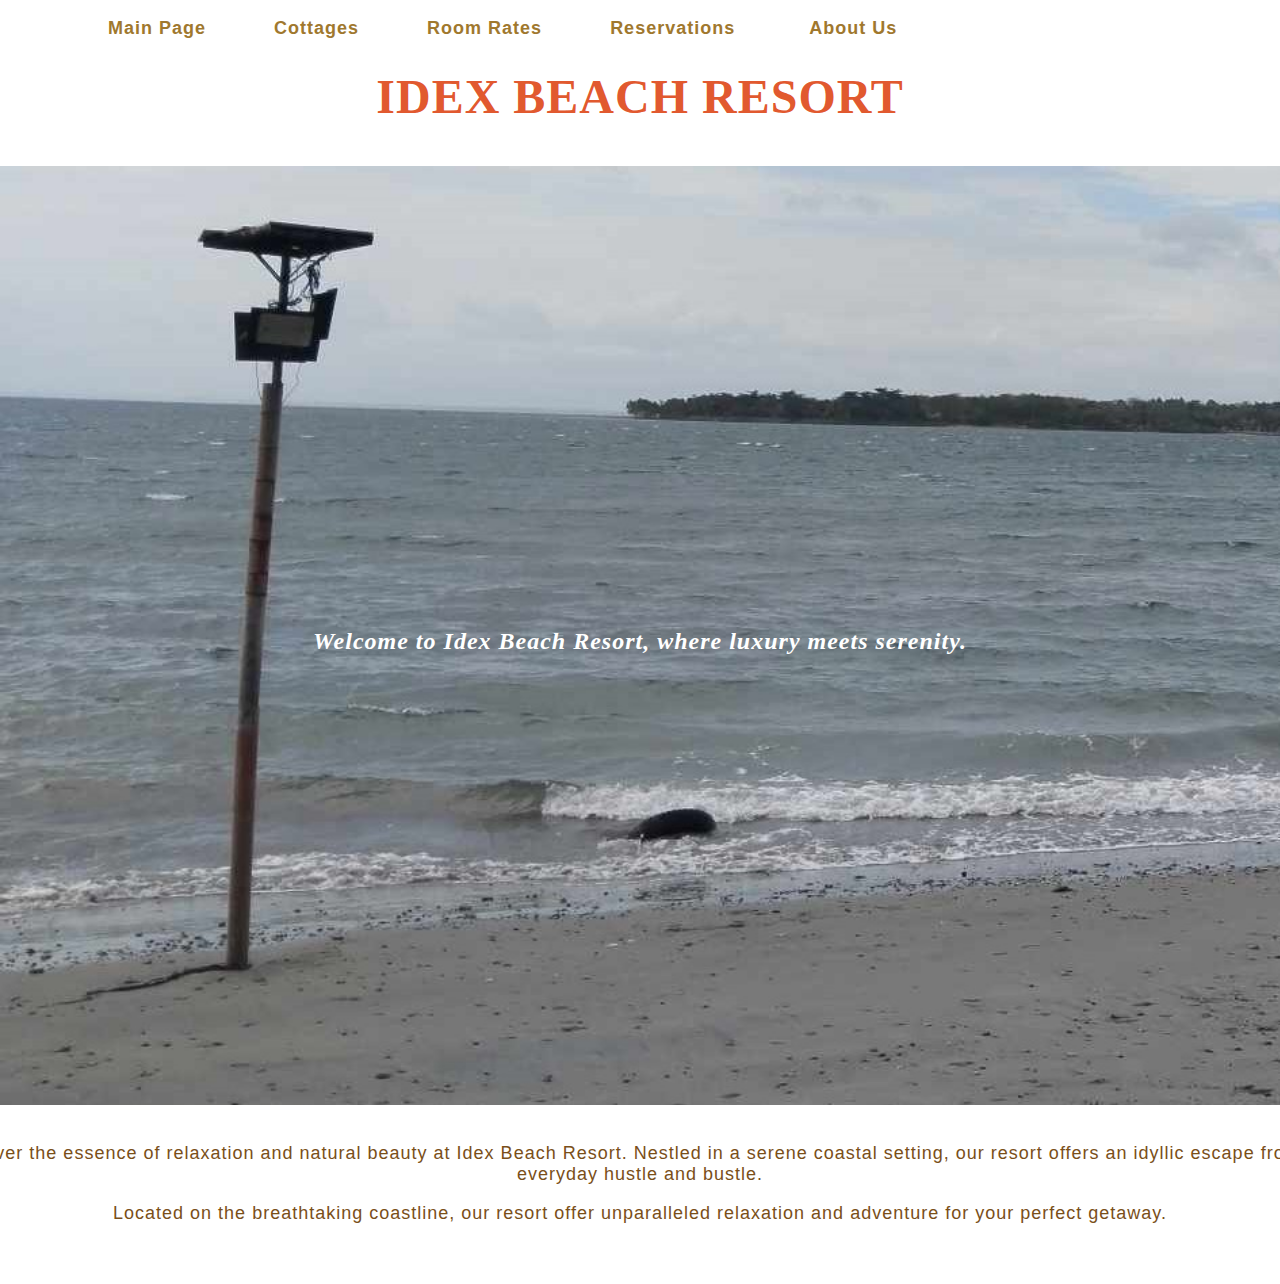
<file: index.html>
<!DOCTYPE html>
<html lang="eng">
<head>
    <meta charset="utf-8">
    <title>Idex Beach Resort</title>
    <meta name="viewport" content="width=device-width, initial-scale=1.0">
    <link rel="stylesheet" href="style.css">
</head>
<body>
    <div id="wrapper">

<header>
        <nav>
                <a href="main-page.html">Main Page</a>&nbsp;&nbsp;
                <a href="cottages.html"> Cottages</a>&nbsp;&nbsp;
                <a href="rooms.html">Room Rates</a>&nbsp;&nbsp;
                <a href="reservations.html">Reservations </a>&nbsp;&nbsp;
                <a href="about-us.html">About Us</a>
             
     </nav>
     <div id="logo"></div>
     <h1>IDEX BEACH RESORT</h1>
    </header>
</div>
&nbsp;
&nbsp;
<div class="info-top">
    <h2 class="info">Welcome to Idex Beach Resort, where luxury meets serenity.</h2>
    <div class="fea"><p>Discover the essence of relaxation and natural beauty at Idex Beach Resort. 
        Nestled in a serene coastal setting, our resort offers an idyllic escape 
        from the everyday hustle and bustle.</p>
    <p>Located on the breathtaking coastline, our resort offer unparalleled relaxation and adventure for your perfect getaway.</p></div>
</div>
</html>
</file>
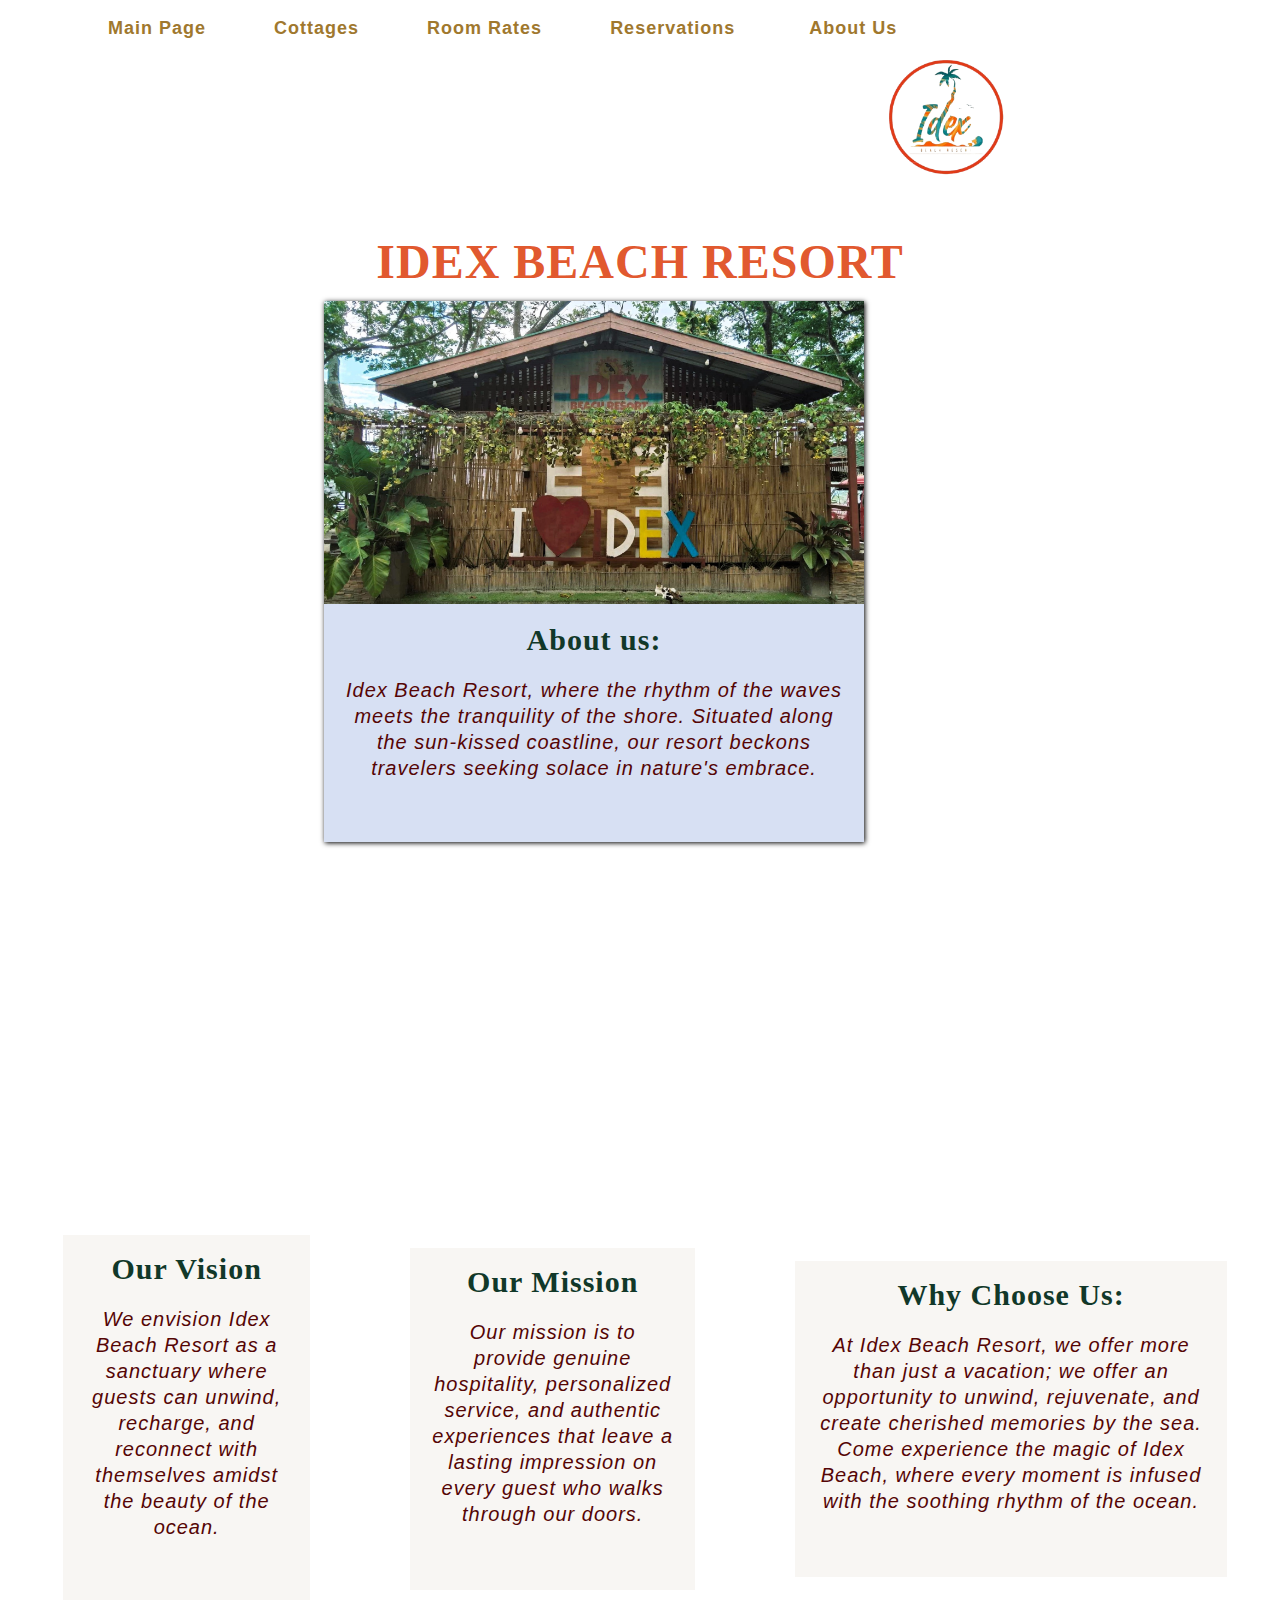
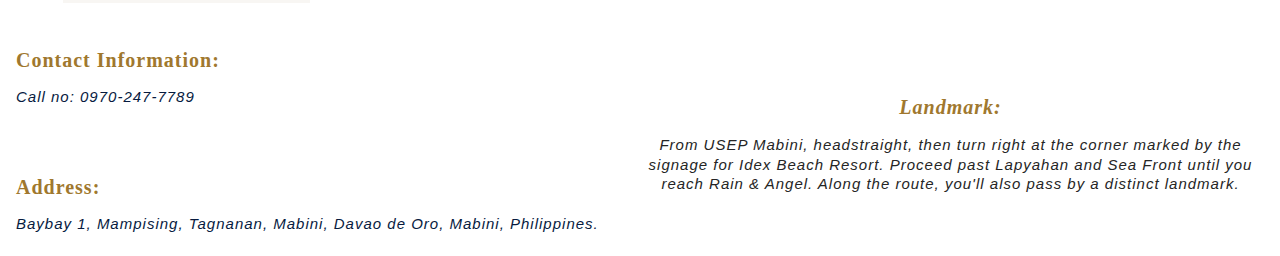
<file: about-us.html>
<!DOCTYPE html>
<html lang="eng">
<head>
    <meta charset="utf-8">
    <title>Idex Beach Resort</title>
    <meta name="viewport" content="width=device-width, initial-scale=1.0">
    <link rel="stylesheet" href="about-us.css">

</head>
<body>
    <div id="wrapper">

<header>
        <nav>
                <a href="main-page.html">Main Page</a>&nbsp;&nbsp;
                <a href="cottages.html"> Cottages</a>&nbsp;&nbsp;
                <a href="rooms.html">Room Rates</a>&nbsp;&nbsp;
                <a href="reservations.html">Reservations </a>&nbsp;&nbsp;
                <a href="about-us.html">About Us</a>
             
     </nav>
     <div id="logo"></div>
     <h1 class= "title">IDEX BEACH RESORT</h1>
    </header>
</div>
<div class="rooms">
    <div class="card-container">  
        <div class="card">
            <img src="images/1.jpg"  alt="Cottage 1" width="50%"> 
            <div class="card-content">
            <h2>About us:</h2>      
            <p> Idex Beach Resort, where the rhythm of the waves meets the tranquility of the shore. Situated along the 
                sun-kissed coastline, our resort beckons travelers seeking solace in nature's embrace.</p>
            &nbsp;&nbsp;
           </div>
    </div>
</div>
</div>
</div>
    &nbsp;&nbsp;
 <div class="about">
       <div class="card2">   
            <div class="card-content">
            <h2> Our Vision </h2>
            <p>We envision Idex Beach Resort as a sanctuary where guests can unwind, recharge, and reconnect with themselves amidst the beauty of the ocean.</p>
            &nbsp;&nbsp;
        </div>    
</div>
        <div class="card2">   
            <div class="card-content">
             <h2>Our Mission </h2>
             <p>Our mission is to provide genuine hospitality, personalized service, and authentic experiences that leave a lasting impression on every guest who walks through our doors.</p>
             &nbsp;&nbsp;
        </div>    
    </div>
        <div class="card2">   
            <div class="card-content">
            <h2>Why Choose Us:</h2>
            <p>At Idex Beach Resort, we offer more than just a vacation; we offer an opportunity to unwind, rejuvenate, and create cherished memories by the sea. Come experience the magic of 
                Idex Beach, where every moment is infused with the soothing rhythm of the ocean.</p>
         &nbsp;&nbsp;
    </div>    
</div>
</div>

<div class="info">
            <div class="info-content">
                <h2>Contact Information:</h2>
                <p>Call no: 0970-247-7789</p>
            </div>

            <div class="info-content">
                <h2>Address:</h2>
                <p>Baybay 1, Mampising, Tagnanan, Mabini, Davao de Oro, Mabini, Philippines.</p>
            </div>
    <div class="land">
                <h2>Landmark:</h2>
                <p>From USEP Mabini, headstraight, then turn right at the corner marked by the signage for Idex Beach Resort. Proceed past Lapyahan and Sea Front
                    until you reach Rain & Angel. Along the route, you'll also pass by a distinct landmark.</p>
            </div>
        </div>
</html>
</file>
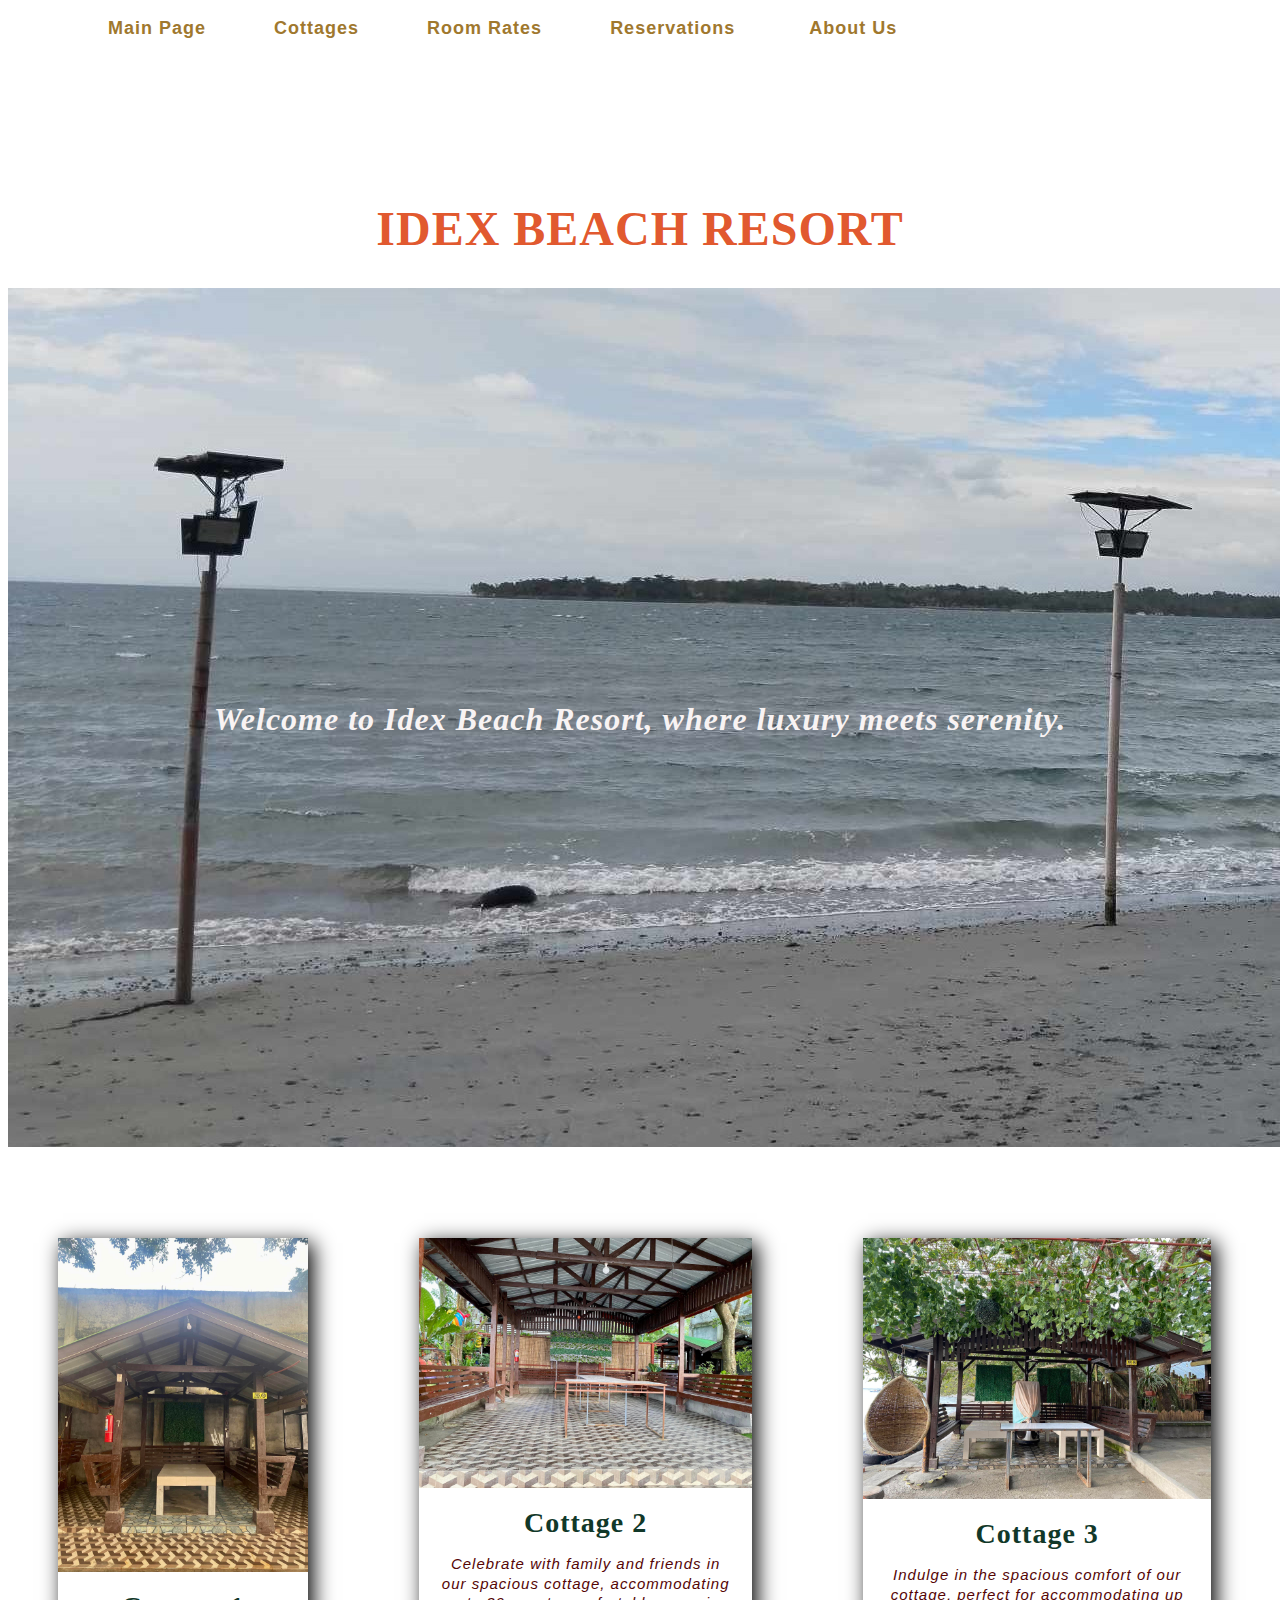
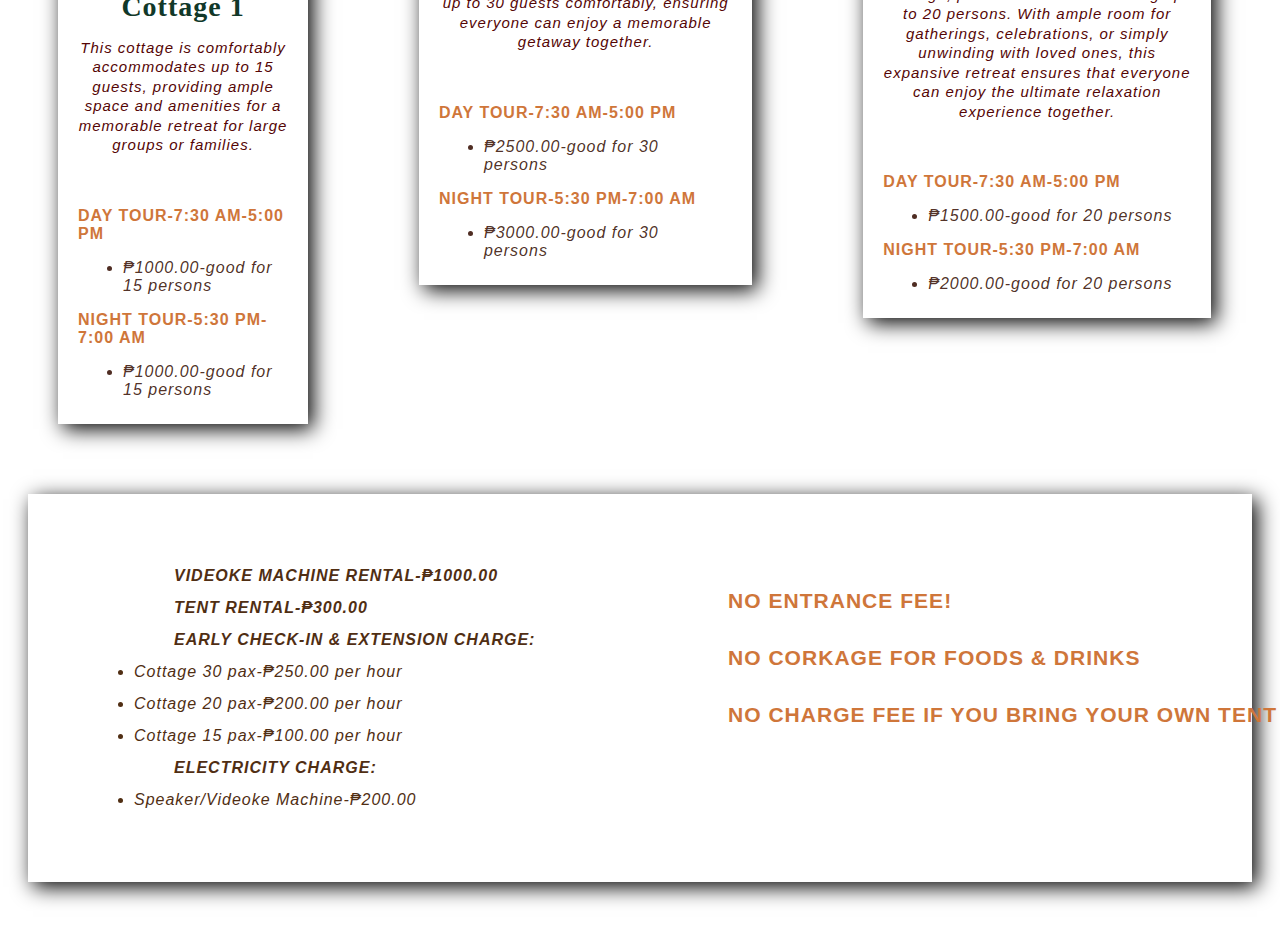
<file: cottages.html>
<!DOCTYPE html>
<html lang="eng">
<head>
    <meta charset="utf-8">
    <title>Idex Beach Resort</title>
    <meta name="viewport" content="width=device-width, initial-scale=1.8">
    <link rel="stylesheet" href="rooms.css">
</head>
<body>
  <header>
    <nav>
            <a href="main-page.html">Main Page</a>&nbsp;&nbsp;
            <a href="cottages.html"> Cottages</a>&nbsp;&nbsp;
            <a href="rooms.html">Room Rates</a>&nbsp;&nbsp;
            <a href="reservations.html">Reservations </a>&nbsp;&nbsp;
            <a href="about-us.html">About Us</a>
         
 </nav>
 <div id="logo"></div>
 <h1 class= "title">IDEX BEACH RESORT</h1>
</header> 
        
        </div>
            <img src="images/coast.jpg">
       <div class="info">
                <h2>Welcome to Idex Beach Resort, where luxury meets serenity.</h2>
              </div>

    <div class="card-container">  
            <div class="card">
                <img src="images/c1.jpg"  alt="Cottage 1" width="50%"> 
                <div class="card-content">
                <h2> Cottage 1 </h2>      
                <p> This cottage is comfortably accommodates up to 15 guests,
                 providing ample space and amenities for a memorable retreat 
                for large groups or families.</p>
                &nbsp;&nbsp;
                <h3>DAY TOUR-7:30 AM-5:00 PM</h3>
                   <ul> 
                    <li>₱1000.00-good for 15 persons</li>
                  </ul>
                <h3>NIGHT TOUR-5:30 PM-7:00 AM</h3>  
                  <ul> 
                    <li>₱1000.00-good for 15 persons</li>
                  </ul>
            
            </div>
        </div>
        &nbsp;&nbsp;
     
           <div class="card">        
                <img src="images/c2.jpg" alt="Cottage 2">   
                <div class="card-content">
                <h2> Cottage 2 </h2>
                <p>Celebrate with family and friends in our spacious cottage,
                accommodating up to 30 guests comfortably, ensuring everyone
                can enjoy a memorable getaway together.</p>
                &nbsp;&nbsp;
                <h3>DAY TOUR-7:30 AM-5:00 PM</h3>
                   <ul> 
                    <li>₱2500.00-good for 30 persons</li>
                  </ul>
                <h3>NIGHT TOUR-5:30 PM-7:00 AM</h3>  
                  <ul> 
                    <li>₱3000.00-good for 30 persons</li>
                  </ul>
                
            </div>
        </div>
        &nbsp;&nbsp;
       
            <div class="card">   
                <img src="images/c3.jpg" alt="Cottage 3">
                <div class="card-content">
                <h2> Cottage 3 </h2>
                <p>Indulge in the spacious comfort of our cottage, perfect for 
                 accommodating up to 20 persons. With ample room for gatherings, 
                celebrations, or simply unwinding with loved ones, this expansive
                retreat ensures that everyone can enjoy the ultimate relaxation 
                experience together.</p>
                &nbsp;&nbsp;
                <h3>DAY TOUR-7:30 AM-5:00 PM</h3>
                   <ul> 
                    <li>₱1500.00-good for 20 persons</li>
                  </ul>
                <h3>NIGHT TOUR-5:30 PM-7:00 AM</h3>  
                  <ul> 
                    <li>₱2000.00-good for 20 persons</li>
                  </ul>
            </div>
         </div>     
         &nbsp;&nbsp;
        
    </div>
        <div class="card2">  
            <div class="card-content2">
                <ul class="other">
            <ol><b>VIDEOKE MACHINE RENTAL-₱1000.00</b></ol>
            <ol><b>TENT RENTAL-₱300.00</ol></b>
            <ol><b>EARLY CHECK-IN & EXTENSION CHARGE:</ol></b>
                <li>Cottage 30 pax-₱250.00 per hour</li>
                <li>Cottage 20 pax-₱200.00 per hour</li>
                <li>Cottage 15 pax-₱100.00 per hour</li>
            <ol><b>ELECTRICITY CHARGE:</b></ol>
                <li>Speaker/Videoke Machine-₱200.00</li>
        </ul>
       </div> 
       <div class="NO">
       <h3>NO ENTRANCE FEE!</h3>
       <h3>NO CORKAGE FOR FOODS & DRINKS</h3>
       <h3>NO CHARGE FEE IF YOU BRING YOUR OWN TENT</h3>

    </div>
    </div> 
  </div>

    &nbsp;&nbsp;
    &nbsp;&nbsp;
    &nbsp;&nbsp;

</html>
</file>
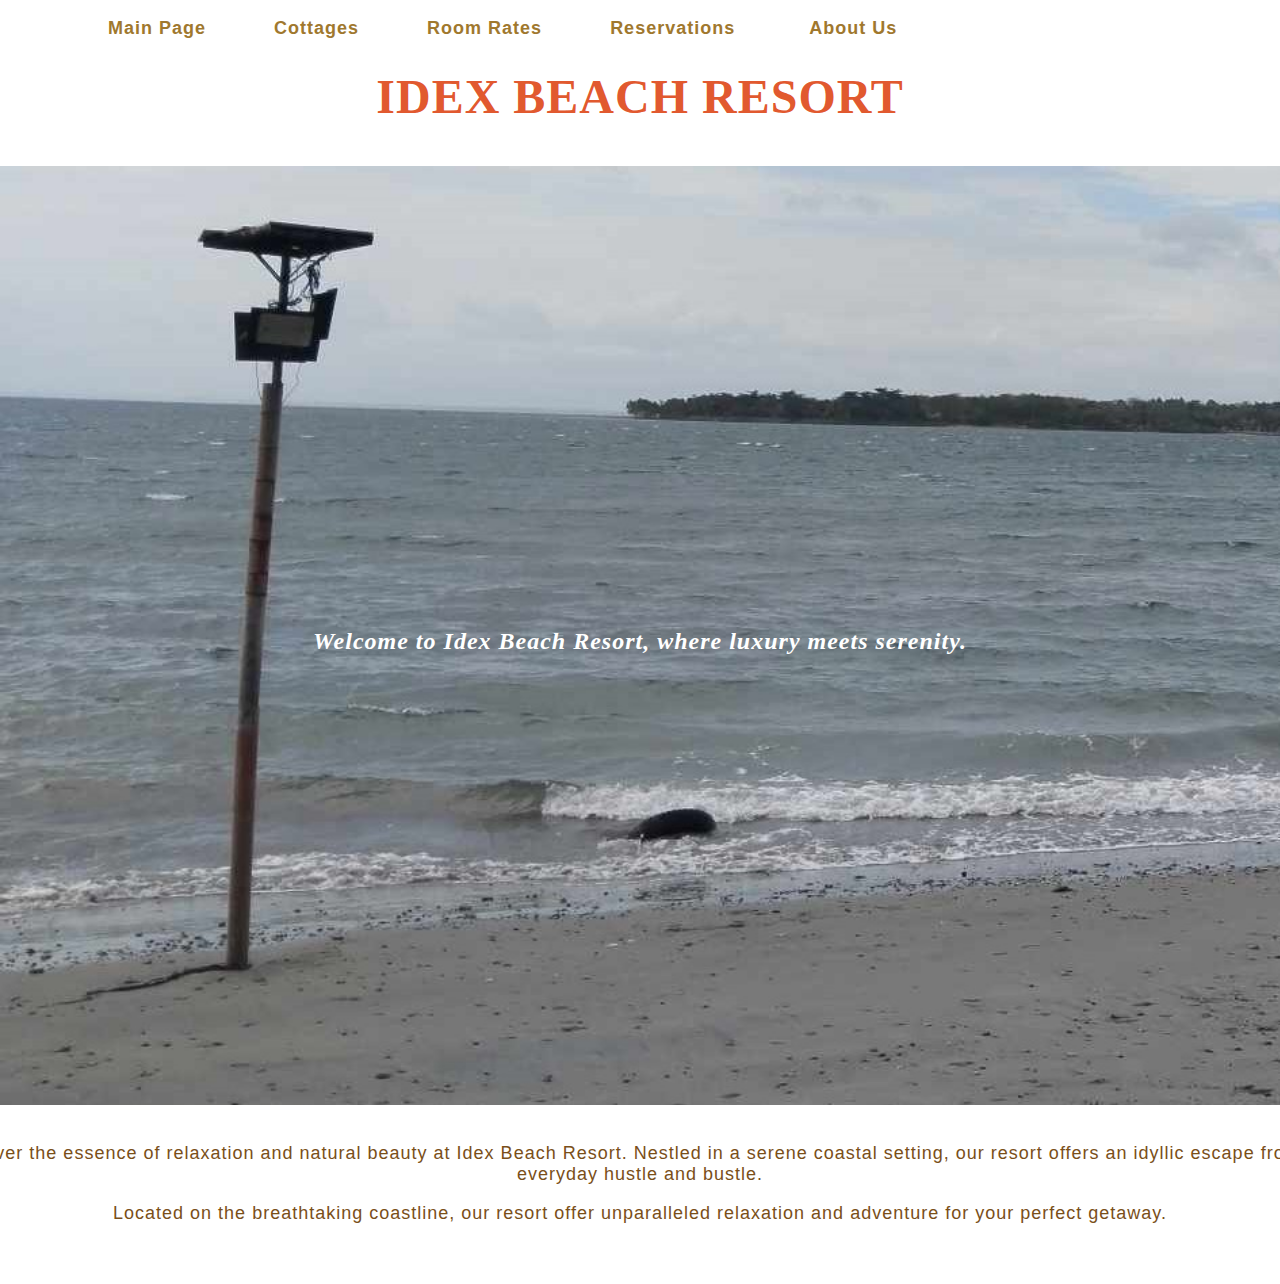
<file: main-page.html>
<!DOCTYPE html>
<html lang="eng">
<head>
    <meta charset="utf-8">
    <title>Idex Beach Resort</title>
    <meta name="viewport" content="width=device-width, initial-scale=1.0">
    <link rel="stylesheet" href="style.css">
</head>
<body>
    <div id="wrapper">

<header>
        <nav>
                <a href="main-page.html">Main Page</a>&nbsp;&nbsp;
                <a href="cottages.html"> Cottages</a>&nbsp;&nbsp;
                <a href="rooms.html">Room Rates</a>&nbsp;&nbsp;
                <a href="reservations.html">Reservations </a>&nbsp;&nbsp;
                <a href="about-us.html">About Us</a>
             
     </nav>
     <div id="logo"></div>
     <h1>IDEX BEACH RESORT</h1>
    </header>
</div>
&nbsp;
&nbsp;
<div class="info-top">
    <h2 class="info">Welcome to Idex Beach Resort, where luxury meets serenity.</h2>
    <div class="fea"><p>Discover the essence of relaxation and natural beauty at Idex Beach Resort. 
        Nestled in a serene coastal setting, our resort offers an idyllic escape 
        from the everyday hustle and bustle.</p>
    <p>Located on the breathtaking coastline, our resort offer unparalleled relaxation and adventure for your perfect getaway.</p></div>
</div>
</html>
</file>
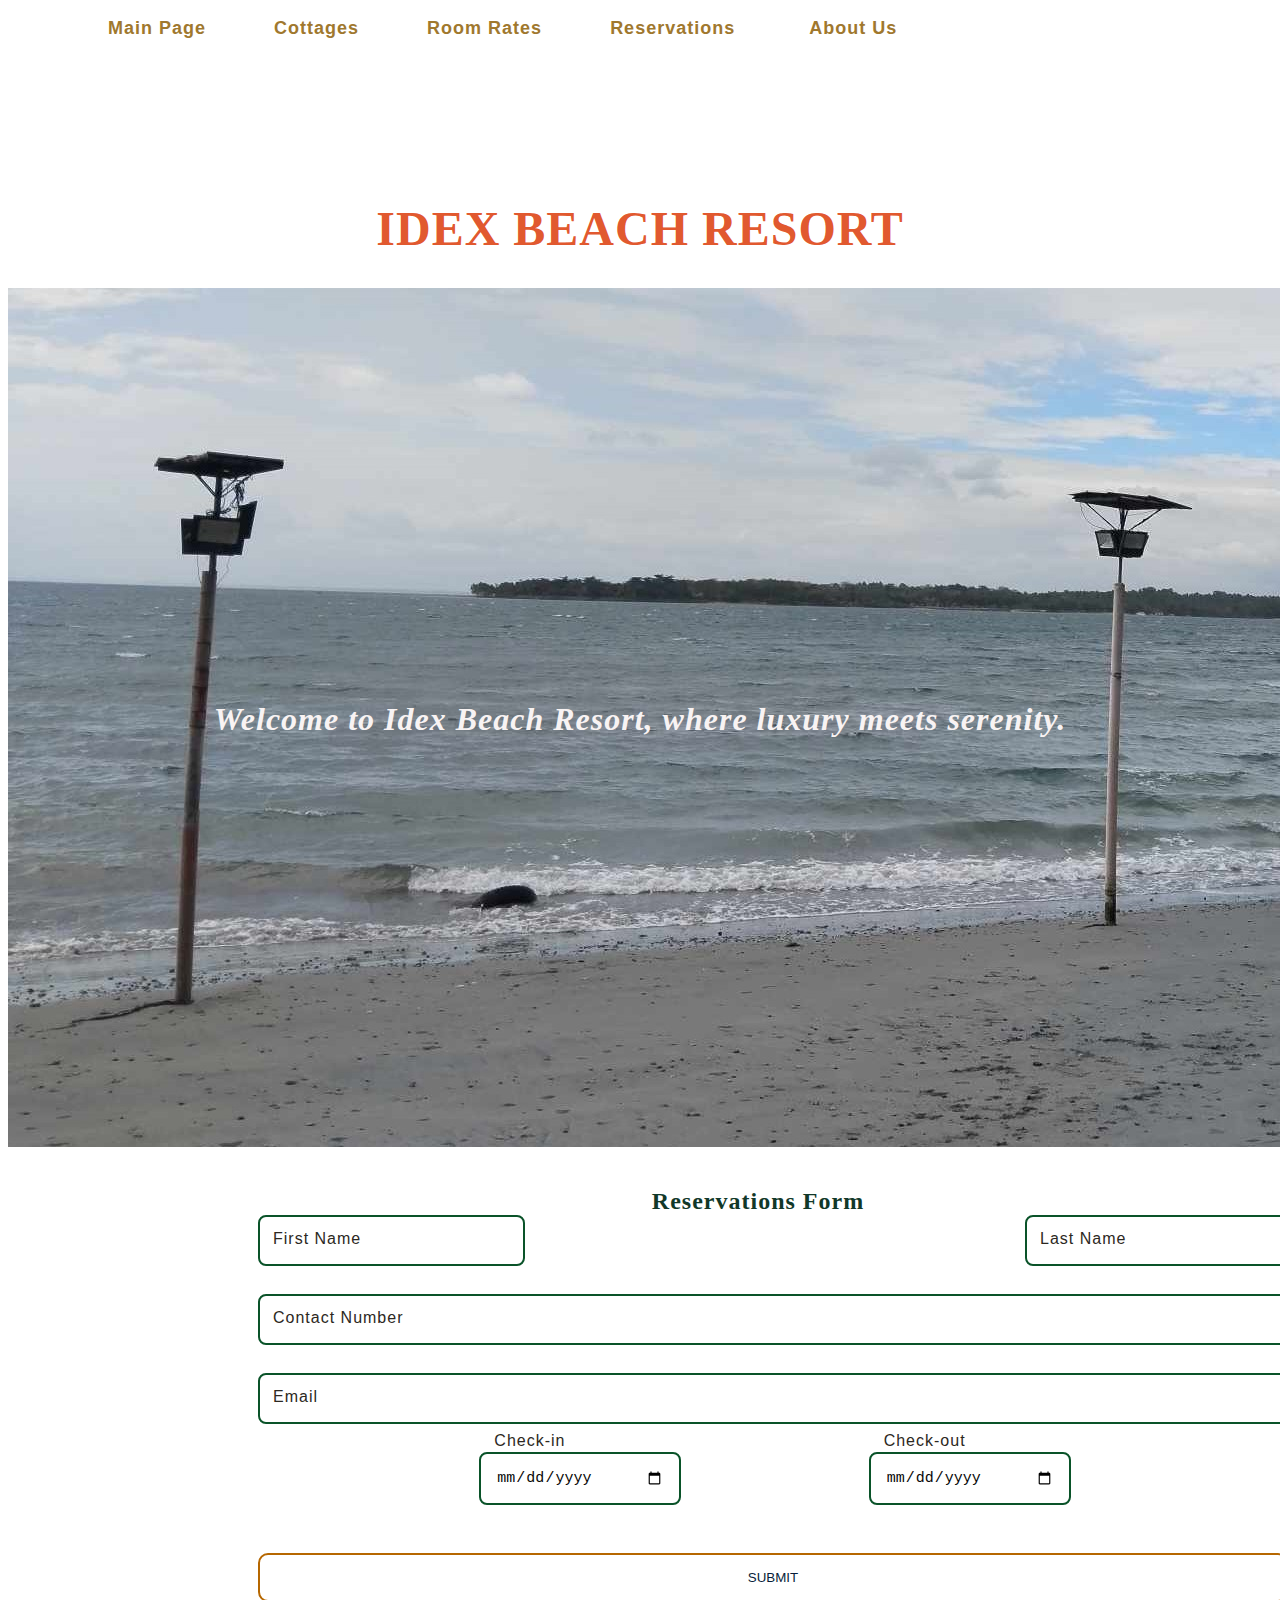
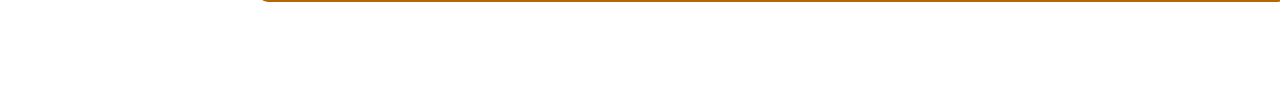
<file: reservations.html>
<!DOCTYPE html>
<html lang="eng">
<head>
    <meta charset="utf-8">
    <title>Idex Beach Resort</title>
    <meta name="viewport" content="width=device-width, initial-scale=1.0">
    <link rel="stylesheet" href="reservation.css">
</head>
<body>
    <header>
        <nav>
                <a href="main-page.html">Main Page</a>&nbsp;&nbsp;
                <a href="cottages.html"> Cottages</a>&nbsp;&nbsp;
                <a href="rooms.html">Room Rates</a>&nbsp;&nbsp;
                <a href="reservations.html">Reservations </a>&nbsp;&nbsp;
                <a href="about-us.html">About Us</a>
             
     </nav>
     <div id="logo"></div>
     <h1 class= "title">IDEX BEACH RESORT</h1>
    </header>   
     
            <img src="images/coast.jpg">
            <div class="info">
            <h2>Welcome to Idex Beach Resort, where luxury meets serenity.</h2>
            </div>

    <form>
        <div class="Reservations"><h2>Reservations Form</h2></div>
        <div class="row">
            <div class="input-group">
                <input type="text" name="firstname" id="firstname" required><br>
                <label for="firstname" class="a">First Name</label><br>
            </div>
            <div class="input-group">
                <input type="text" name="lastname" id="lastname" required><br>
                <label for="lastname"> Last Name</label><br>
            </div>
        </div>
        <div class="input-group">
            <input type="tel" name="cellno" required><br>
            <label for="cellno">Contact Number</label><br>
        </div>
        <div class="input-group">
            <input type="email" name="email" id="email" required><br>
            <label for="email">Email</label><br>
        </div>
        <div class="row2">
            <div class="input-group">
                <input type="date" name="check-in" id="check-in" required><br>
                <label for="check-in" class="checkdate">Check-in</label><br>
            </div>
            <div class="input-group">
                <input type="date" name="check-out" id="check-out" required><br>
                <label for="checkout" class="checkdate">Check-out</label><br>
            </div>
        </div>
        <button type="submit">SUBMIT</button>
    </form>


</html>
</file>
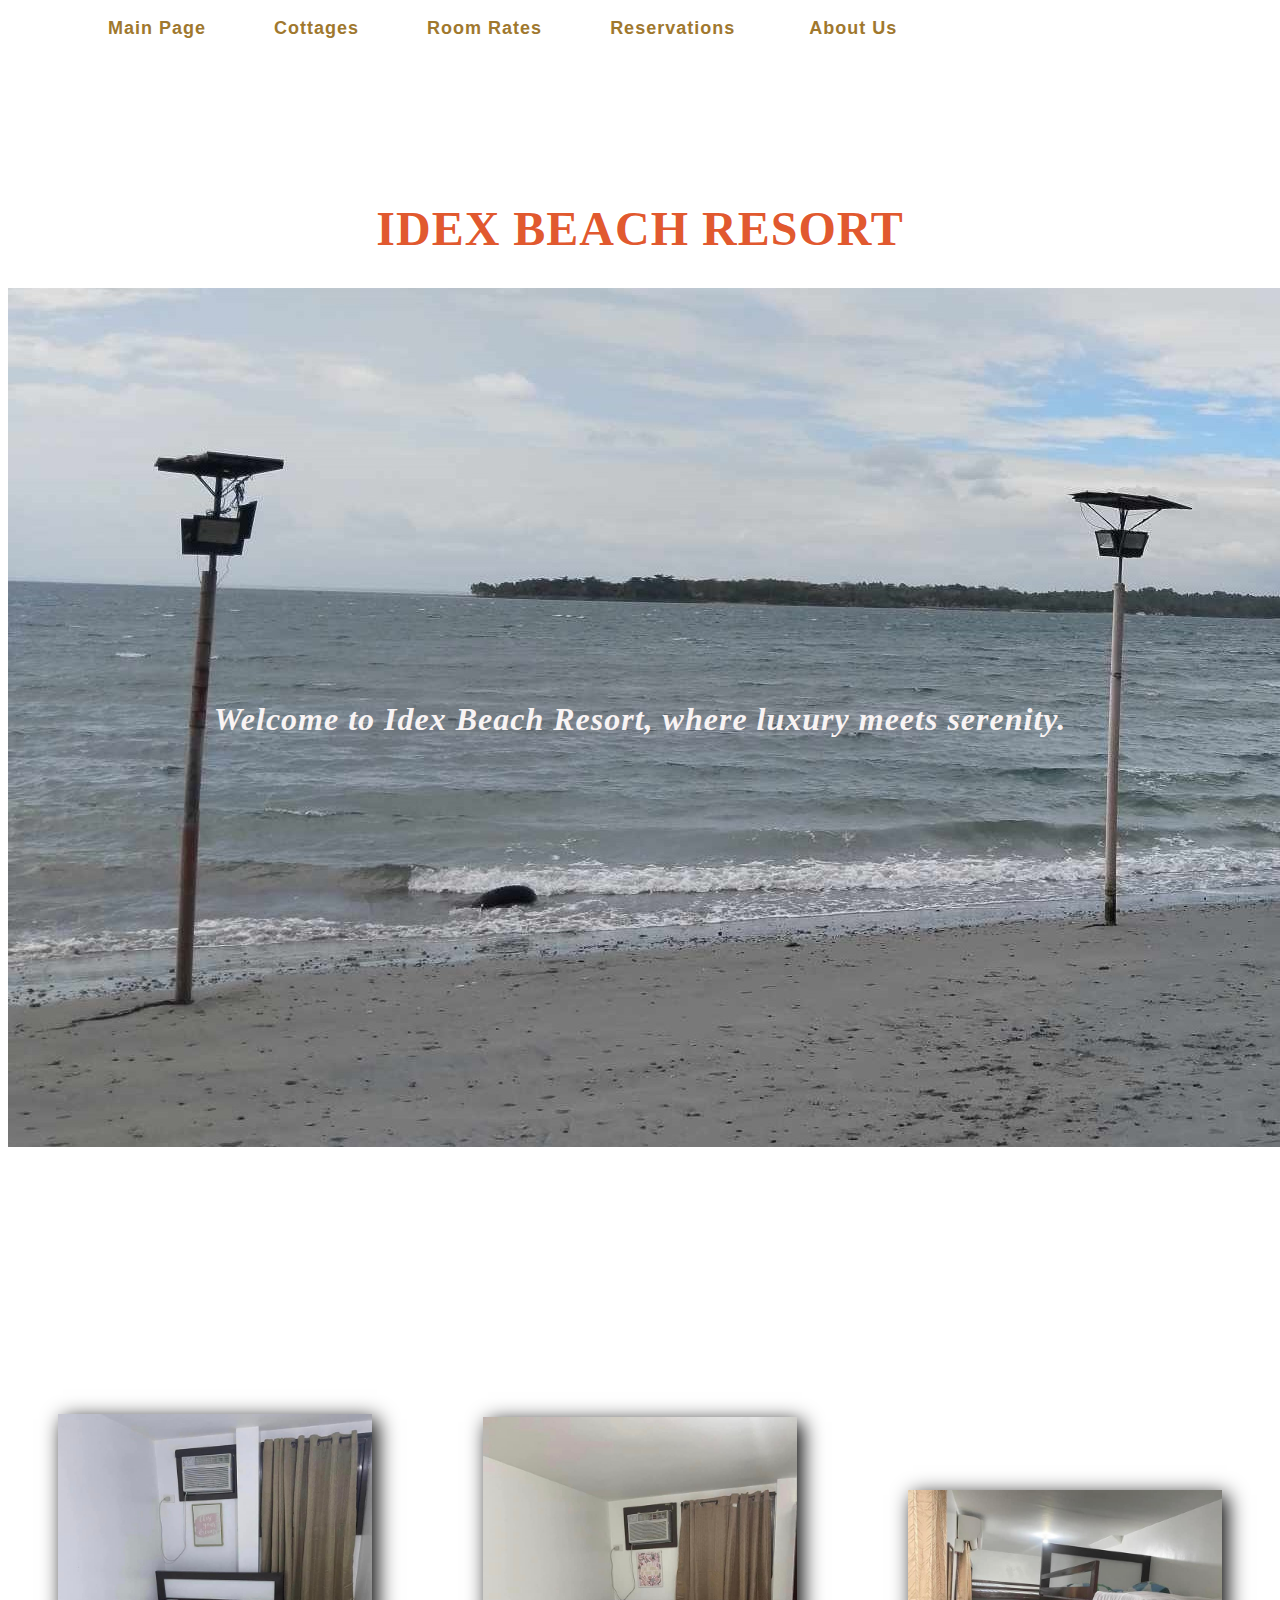
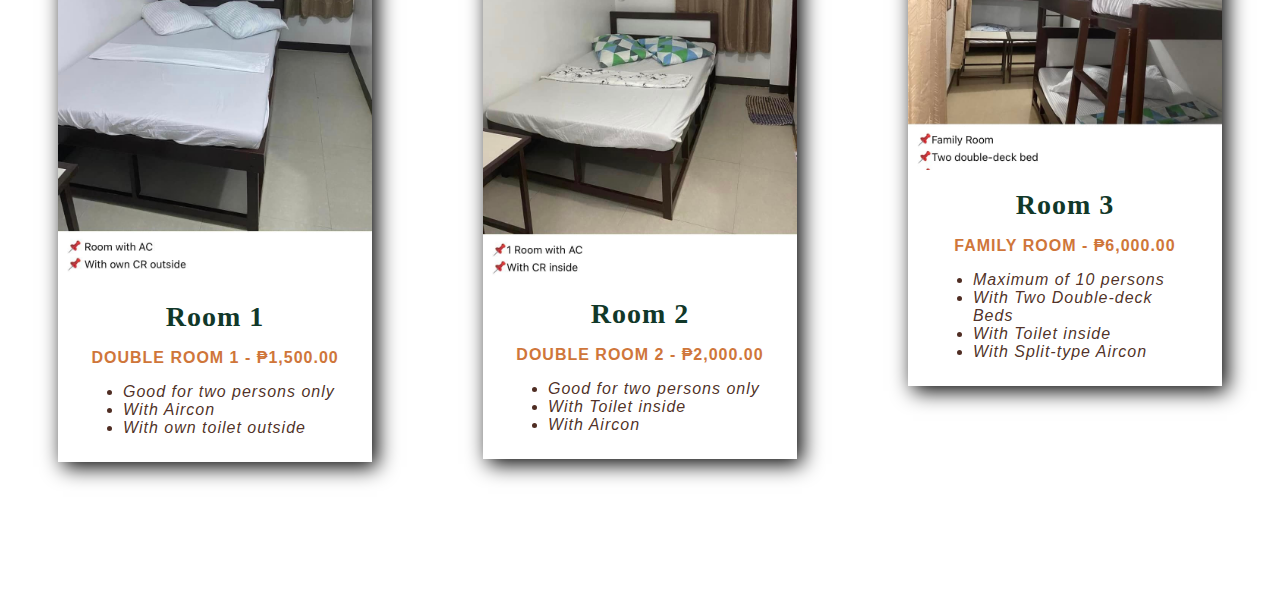
<file: rooms.html>
<!DOCTYPE html>
<html lang="eng">
<head>
    <meta charset="utf-8">
    <title>Idex Beach Resort</title>
    <meta name="viewport" content="width=device-width, initial-scale=1.0">
    <link rel="stylesheet" href="rooms.css">
</head>
<body>
    <header>
        <nav>
                <a href="index.html">Main Page</a>&nbsp;&nbsp;
                <a href="cottages.html"> Cottages</a>&nbsp;&nbsp;
                <a href="rooms.html">Room Rates</a>&nbsp;&nbsp;
                <a href="reservations.html">Reservations </a>&nbsp;&nbsp;
                <a href="about-us.html">About Us</a>
             
     </nav>
     <div id="logo"></div>
     <h1>IDEX BEACH RESORT</h1>
    </header> 
            <img src="images/coast.jpg">
        
            <div class="info">
                <h2>Welcome to Idex Beach Resort, where luxury meets serenity.</h2>
    </div>
            </div>
     <div class="rooms">
            <div class="rooms-section">  
                <div class="card">
                <img src="images/c4.jpg" alt="Room 1" height="20%" width="20%">
                <div class="card-content">
                <h2> Room 1</h2>
                 <h3>DOUBLE ROOM 1 - ₱1,500.00</h3>
                    <ul>
                        <li>Good for two persons only</li> 
                        <li>With Aircon</li>
                        <li>With own toilet outside</li>
                </ul>
            </div>
        </div>     
        &nbsp;&nbsp;

            <div class="card"> 
             <img src="images/c5.jpg" alt="Room 2" height="20%" width="20%">
             <div class="card-content">
             <h2> Room 2</h2>
             <h3> DOUBLE ROOM 2 - ₱2,000.00</h3>
                 <ul>
                    <li>Good for two persons only </li> 
                    <li>With Toilet inside</li>
                    <li>With Aircon</li>
                 </ul>
            </div>
        </div>
    &nbsp;&nbsp;
   
            <div class="card"> 
                <img src="images/c6.jpg" alt="Room 3" height="20%" width="20%">
                <div class="card-content">
                <h2> Room 3</h2>
                <h3>FAMILY ROOM - ₱6,000.00</h3>
                <ul>
                    <li>Maximum of 10 persons</li> 
                    <li>With Two Double-deck Beds</li>
                    <li>With Toilet inside</li>
                    <li>With Split-type Aircon</li>
            </ul>
         </div>
     </div>    
    </div>
</html>
</file>
<file: style.css>
body{
    letter-spacing: 1px;
    font-family: Verdana, Arial, sans-serif;
    color:#0b0d13;
    background-image: url(images/coast.jpg);
    background-repeat: no-repeat;
    background-size:cover;
}
#logo{
    background-image: url(images/logo1.png);
    height: 150px;
    width: 150px;
    background-size: 100% 100%;
    margin-left:1500px;
    margin-top: -20px;
    position: relative;
    
}
nav {
    text-decoration: none;
    font-weight: bold;
    padding-top: 10px;
    padding-left: 50px;
    display: inline-block;
    font-size: large;
     
}
nav a{
    text-decoration: none;
    font-family: "Bebas Neue", sans-serif;
    font-style: normal;
    color:#310505cc;
    padding-left: 50px;
    justify-content: space-between;

   
}
nav a:link{
    color:#a0782e;
}
nav a:visited{
    color:#244eaa;
}
nav a:hover{
    color:#d6550a;
}
nav a:active{
    color:#000000;
}

header{
        background-color: white;
        padding: 10px;
        margin: -10px;
    }
h1{
    color: rgba(223, 78, 34, 0.952);
    text-align: center;
    font-size:xxx-large; 
    font-family: "Zeyada", cursive;
    font-weight: 700;
    font-style: normal;
    font-stretch: expanded;
    padding-top: -15px;
    margin-top: -100px;
    
 
}
h2{
    color: rgb(255, 255, 255);
    font-family:cursive;
    text-align: center;
    margin-top: 500px;
    position: relative;
    padding: 50px;
    font-size: xx-large;
} 
    
.info{
    text-align: center;
    font-size: x-large;
    text-decoration: dotted ;
    font-style: oblique;
}

.fea{
    text-align: center;
    font-size: large;
    font-family: "Gothic A1", sans-serif;
    font-weight: 500;
    font-style: normal;
    background-color: rgb(255, 255, 255);
    color:rgb(122, 79, 25);
    margin-top: 400px;
    padding-top: 1em;
    padding-left: 5em;
    padding-right: 5em;
    display: block;
    padding: 20px;
    margin-bottom: -10px;
    margin-left:-10px ;
    margin-right:-10px ;
}
.info-top{
    padding: 30px;
    margin: -10%;
}
</file>
<file: about-us.css>
body{
    letter-spacing: 1px;
    font-family: Verdana, Arial, sans-serif;
    color:#0b0d13;
 
}
    
#logo{
    background-image: url(images/logo1.png);
    height: 150px;
    width: 150px;
    background-size: 100% 100%;
    margin-left:863px;
    margin-top: 3px;
    position: relative;
    
}
nav {
    text-decoration: none;
    font-weight: bold;
    padding-top: 10px;
    padding-left: 50px;
    display: inline-block;
    font-size: large;
}
nav a{
    text-decoration: none;
    font-family: "Bebas Neue", sans-serif;
    font-style: normal;
    color:#310505cc;
    padding-left: 50px;
}
nav a:link{
    color:#a0782e;
}
nav a:visited{
    color:#244eaa;
}
nav a:hover{
    color:#d6550a;
}
nav a:active{
    color:#000000;
}  
    header{
        background-color: white;
        padding: 10px;
        margin: -10px;
    }
h1{
    color: rgba(223, 78, 34, 0.952);
    text-align: center;
    font-size:xxx-large; 
    font-family: "Zeyada", cursive;
    font-weight: 700;
    font-style: normal;
    font-stretch: expanded;
    padding-top: 10px;
    padding-bottom: 20px;
 
}

.card-container{
        display: inline;
    margin-left: -210px;
    position: absolute;
    padding-right: 0px;
    margin-top: -63px;
    background-position: left;
    top: 440px;
    left: 484px;
    width: 50%;
    
}
.card{
   height: 600%;
   margin: 50px;
   box-shadow: 1px 1px 5px black;
   background-color: #d7e0f3;
   margin-top: -76px;
}
.card img{
    width: 100%;
   height: auto;
}
   
.card-content{
   padding:20px;
   font-size: large;
}
   
.card-content h2{
   font-size: 30px;
   margin-bottom: 8px;
   
}
   
.card-content p{
   color: rgb(85, 5, 5) ;
   font-size: 20px;
   line-height: 1.3;
   text-align: center;
   font-family: "Sen", sans-serif;
   font-optical-sizing: auto;
   font-weight: 500;
   font-style: oblique;
}

.other{         
       font-size: medium;
       color: #502e13;
       text-align: left;
       margin: 1em;
       line-height: 2em;
}
h2{
    color: rgb(17, 56, 41);
    font-family:cursive;
    text-align: center;
    position: relative;
    margin-top: -5px;
} 
.rooms{
    width: 50%;
    min-height: 100vh;
    display: flex;
    justify-content: center;
    align-items: center;
    padding: 0px 0px;
    margin-top: -400px;
    background-color: white;
    margin-left: 450px;
    
    
    }
    .rooms-section{
        display: flex;
        justify-content: center;
        align-items: center;
        text-align: center;
    }

.about{
    width: 100%;
    min-height: 100vh;
    display: flex;
    justify-content: center;
    align-items: center;
    padding: 5px 5px;
    margin-top: -80px;
    background-color: white;
    margin-right: 800px;
}
.card2{
    height: 50%;
    margin:50px;
    box-sizing: 200px;
    background-color: rgb(248, 246, 243);
    margin-top: 400px;
    padding: 2px;
}

.info{
    height: 200%;
    margin-top: -900px;
    padding: 2px;
    box-sizing: 10px;
    margin-top: -100px;
}

.info-content{
    padding: 6px;
    font-size: larger;
    margin-top: 47px;
    
 }
    
 .info-content h2{
    font-size: 20px;
    margin-bottom: 8px;
    color: #a0782e;
    text-align: left;

    
 }
    
 .info-content p{
    color: rgb(7, 27, 63) ;
    font-size: 15px;
    line-height: 1.3;
    text-align: left;
    font-family: "Sen", sans-serif;
    font-optical-sizing: auto;
    font-weight: 500;
    font-style: oblique;
 }
 .land{
    color: rgb(37, 37, 37) ;
    font-size: 15px;
    line-height: 1.3;
    text-align:center;
    font-family: "Sen", sans-serif;
    font-optical-sizing: auto;
    font-weight: 500;
    font-style: oblique;
    justify-content: center;
    margin-left:621px ;
    margin-top:-160px;
 }
 .land h2{
    font-size: 20px;
    margin-bottom: 8px;
    color: #a0782e;
    text-align: center;
 }
</file>
<file: rooms.css>
body{
    letter-spacing: 1px;
    font-family: Verdana, Arial, sans-serif;
    color:#0b0d13;
 
}
    
#logo{
    background-image: url(images/logo1.png);
    height: 150px;
    width: 150px;
    background-size: 100% 100%;
    margin-left:1500px;
    margin-top: -20px;
    position: relative;
    
}
nav {
    text-decoration: none;
    font-weight: bold;
    padding-top: 10px;
    padding-left: 50px;
    display: inline-block;
    font-size: large;
}
nav a{
    text-decoration: none;
    font-family: "Bebas Neue", sans-serif;
    font-style: normal;
    color:#310505cc;
    padding-left: 50px;
}
nav a:link{
    color:#a0782e;
}
nav a:visited{
    color:#244eaa;
}
nav a:hover{
    color:#d6550a;
}
nav a:active{
    color:#000000;
}  
header{
        background-color: white;
        padding: 10px;
        margin: -10px;
    }
.info h2{
        text-decoration: dotted ;
        font-style: oblique;
        color: rgb(248, 243, 243);
        font-family:cursive;
        text-align: center;
        margin-top: -500px;
        position: relative;
        padding: 50px;
        font-size: xx-large;
    }
h1{
    color: rgba(223, 78, 34, 0.952);
    text-align: center;
    font-size:xxx-large; 
    font-family: "Zeyada", cursive;
    font-weight: 700;
    font-style: normal;
    font-stretch: expanded;
    padding-top: -25px;
    padding-bottom: -100px;
 
}
.card-container{
    margin-top: 400px;
     display:flex;
    
}
.card{
    height: 500%;
    margin: 50px;
    box-shadow: 5px 5px 20px black;
 }
.card img{
     width: 100%;
    height: auto;
}
.card-content{
    padding:20px;
    font-size: large;
    }
.card-content h2{
    font-size: 28px;
    margin-bottom: 8px;
    color: rgb(17, 56, 41);
    font-family:cursive;
    text-align: center;
    position: relative;
    margin-top: -5px;
    
}
.card-content h3{
    font-size: 16px;
    color: #cf763a;
}
    
.card-content p{
    color: rgb(85, 5, 5) ;
    font-size: 15px;
    line-height: 1.3;
    text-align: center;
    font-family: "Sen", sans-serif;
    font-optical-sizing: auto;
    font-weight: 500;
    font-style: oblique;
}
.card2{
        height: 200%;
        margin: 20px;
        box-shadow: 5px 5px 20px black;
        }
.card-content2{
            padding:50px;
            font-size: large;
            text-align: left;
    
}
.other{         
        font-size: medium;
        color: #502e13;
        text-align: left;
        margin: 1em;
        line-height: 2em;
    }
.rooms{
width: 100%;
min-height: 100vh;
display: flex;
justify-content: center;
align-items: center;
padding: 0px 0px;
margin-top: 500px;
background-color: white;


}
.rooms-section{
    display: flex;
    justify-content: center;
    align-items: center;
    text-align: center;

}
.rooms-section.card{
    flex: 1;
    margin: 20px 20px;
    box-shadow: 0px 2px 8px 0px rgba(0,0,0,0.2);
}
.rooms-section.card img{
    width: 100%;
    height: auto;
}
.rooms-section.card h2{
    margin: 15px 0px;
    font-size: 28px;
    color:#d6550a;
    font-family: sans-serif;
}
.rooms-section.card p{
    font-size: 16px;
    line-height: 1.5;
    padding: 0px 10px;
    margin-bottom: 20px;
    font-family: sans-serif;
}
ul{
    font-size: medium;
    font-family: 'Lucida Sans', 'Lucida Sans Regular', 'Lucida Grande', 'Lucida Sans Unicode', Geneva, Verdana, sans-serif;
    font-style: oblique;
    text-align: left;
    color: #350e02de;
    font-weight: 500;
    margin: 5px;
}
ul a{
    text-decoration: none;
}
.NO{
    font-size: 10px;
    color: #cf763a;
    margin-left: 700px;
    position: absolute;
    margin-top: -320px;
    font-size: large;
    line-height: 2em;
}
.wrapper{
    background-repeat: no-repeat;
    background-repeat: no-repeat;
    background-size: cover;
}
</file>
<file: reservation.css>
body{
    letter-spacing: 1px;
    font-family: Verdana, Arial, sans-serif;
    color:#0b0d13;
}
#logo{
    background-image: url(images/logo1.png);
    height: 150px;
    width: 150px;
    background-size: 100% 100%;
    margin-left:1500px;
    margin-top: -20px;
    position: relative;   
}
nav {
    text-decoration: none;
    font-weight: bold;
    padding-top: 10px;
    padding-left: 50px;
    display: inline-block;
    font-size: large;
}
nav a{
    text-decoration: none;
    font-family: "Bebas Neue", sans-serif;
    font-style: normal;
    color:#310505cc;
    padding-left: 50px;
}
nav a:link{
    color:#a0782e;
}
nav a:visited{
    color:#244eaa;
}
nav a:hover{
    color:#d6550a;
}
nav a:active{
    color:#000000;
} 
header{
        background-color: white;
        padding: 10px;
        margin: -10px;
    }
h1{
    color: rgba(223, 78, 34, 0.952);
    text-align: center;
    font-size:xxx-large; 
    font-family: "Zeyada", cursive;
    font-weight: 700;
    font-style: normal;
    font-stretch: expanded;
    padding-top: -25px;
    padding-bottom: -100px;
 
} 
h2{
    color: rgb(17, 56, 41);
    font-family:cursive;
    text-align: center;
    margin-top: 150px;
    position: relative;
} 
h3{
    font-size: 16px;
    color: #cf763a;
    
}

.info h2{
  text-decoration: dotted ;
  font-style: oblique;
  color: rgb(248, 243, 243);
  font-family:cursive;
  text-align: center;
  margin-top: -500px;
  position: relative;
  padding: 50px;
  font-size: xx-large;
}
form{
    margin-top: 400px;
    margin-left: 250px;
    width: 200%;
    max-width: 1000px;
    height: 70%;
    justify-content:space-evenly;
    margin-bottom: 90px;
  }
  .input-group{
    margin-bottom: 30px;
    position: relative;
    margin-top: -20px;
 }
 input,textarea{
    width: 100%;
    padding: 15px;
    outline: 0;
    border: 2px solid rgb(10, 83, 41);
    border-radius: 8px;
    color: #080807;
    background: transparent;
    font-size: 15px;
    cursor: pointer;
    
 }
  label{
    height: 100%;
    position: absolute;
    left: 0;
    top: 0;
    padding: 15px;
    color: #2c2822;
    cursor: text;
    transition: 0.2s;
  }
  button{
    padding: 15px 0;
    color: #071d3a;
    outline: none;
    background: transparent;
    border: 2px solid #b66700;
    border-radius: 10px;
    width: 103%;
    cursor: pointer;
    font-weight: 500;
  }
  button:hover{
    color:#b10a0a;
    background-color: #b7d1bbd2;
  }
  input:focus~label,
  input:valid~label{
    top: -35px;
    font-size: 14px;
    color: #b93232;
  }
  .row{
    display: flex;
    align-items: center;
    justify-content: space-between;
  }
  .row.input-group{
    flex-basis: 50%;
  }
  .row2{
    display: flex;
    align-items: center;
    justify-content:space-evenly;
  }
  .row2.input-group{
    flex-basis: 50%;
  }
  
  .checkdate{
    top: -35px;
  }
</file>
